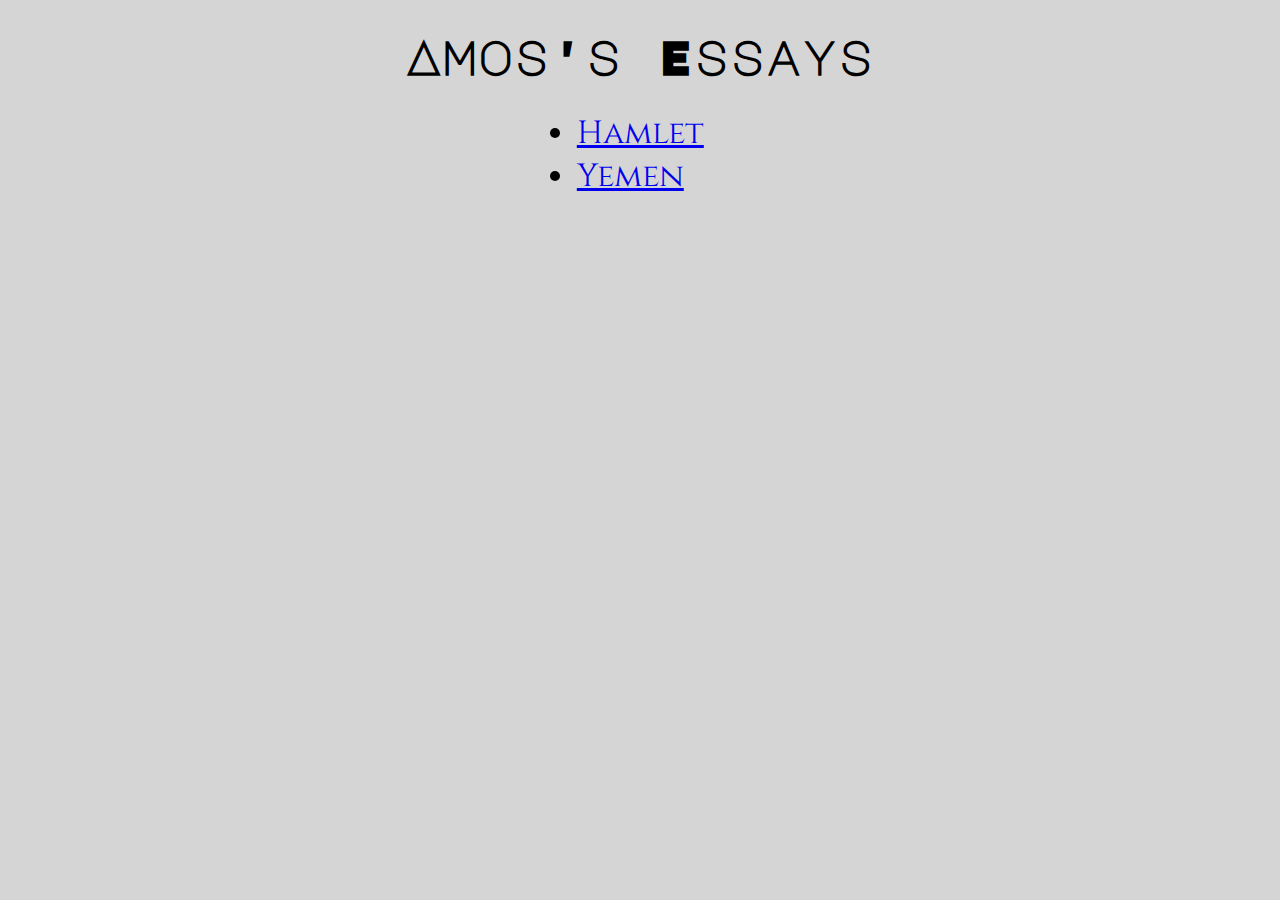
<file: index.html>
<!DOCTYPE html>
<html lang="en-US">
	<head>
		<meta charset="UTF-8">
		<meta name="author" content="Amos Decker">
		<title>HW#5</title>

		<link href="https://fonts.googleapis.com/css?family=Major+Mono+Display|Monoton|ZCOOL+XiaoWei|Cinzel" rel="stylesheet">

		<link rel="stylesheet" href="hw5.css">
	</head>

	<body>
		<h1>Amos's Essays</h1>
		<ul style="padding-left:45%">
			<li><a href="hamlet.html" title="Hamlet, more like hmlt">Hamlet</a></li>
			<li><a href="yemen.html" title="we probably shouldn't be joking about the Yemeni Civil War">Yemen</a></li>
		</ul>
	</body>
</file>
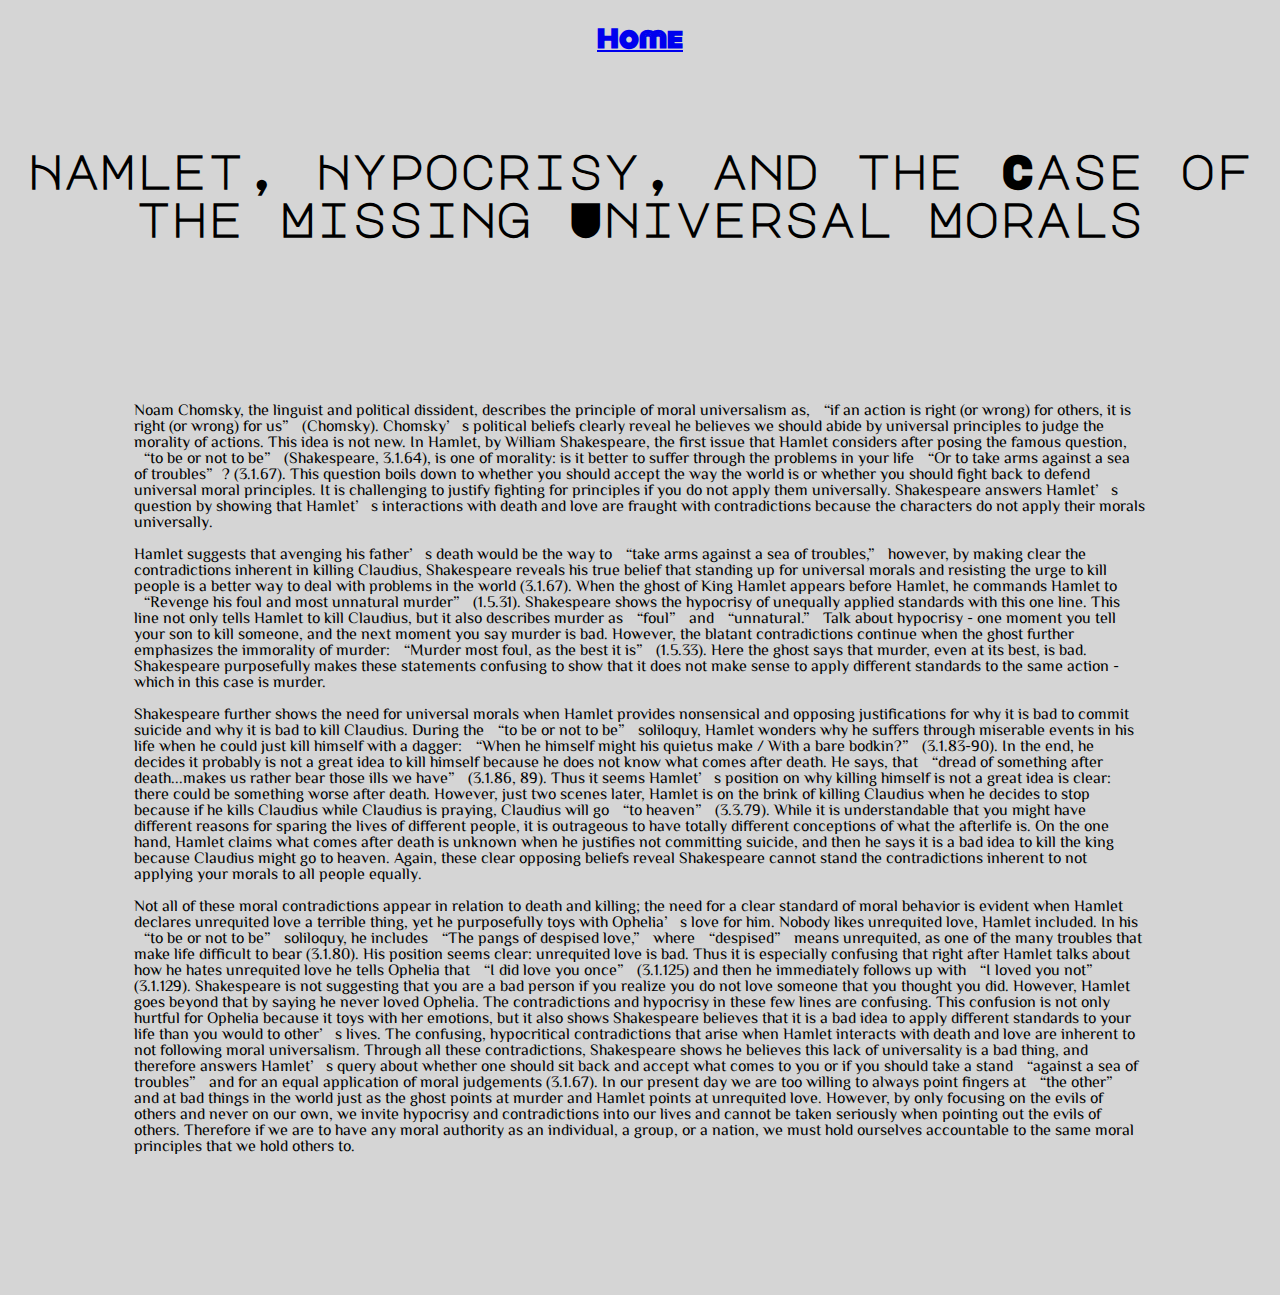
<file: hamlet.html>
<!DOCTYPE html>
<html lang="en-US">
	<head>
		<meta charset="UTF-8">
		<meta name="author" content="Amos Decker">
		<title>Hamlet</title>

		<link href="https://fonts.googleapis.com/css?family=Major+Mono+Display|Monoton|ZCOOL+XiaoWei" rel="stylesheet">
		<link rel="stylesheet" href="hw5.css">
        	<!meta name="viewport" content="width=device-width, initial-scale=1">
	</head>

	<body>
		<h2><a href="index.html">Home</a></h2>
		<br><br>

		<h1>Hamlet, Hypocrisy, and the Case of the Missing Universal Morals</h1>
		<p>
		Noam Chomsky, the linguist and political dissident, describes the principle of moral 
		universalism as, “if an action is right (or wrong) for others, it is right (or wrong) for us” (Chomsky). Chomsky’s political beliefs clearly reveal he believes we should abide by universal principles to judge the morality of actions. This idea is not new. In Hamlet, by William Shakespeare, the first issue that Hamlet considers after posing the famous question, “to be or not to be” (Shakespeare, 3.1.64), is one of morality: is it better to suffer through the problems in your life “Or to take arms against a sea of troubles”? (3.1.67). This question boils down to whether you should accept the way the world is or whether you should fight back to defend universal moral principles. It is challenging to justify fighting for principles if you do not apply them universally. Shakespeare answers Hamlet’s question by showing that Hamlet’s interactions with death and love are fraught with contradictions because the characters do not apply their morals universally.
		<br><br>
		Hamlet suggests that avenging his father’s death would be the way to “take arms against a sea of troubles,” however, by making clear the contradictions inherent in killing Claudius, Shakespeare reveals his true belief that standing up for universal morals and resisting the urge to kill people is a better way to deal with problems in the world (3.1.67). When the ghost of King Hamlet appears before Hamlet, he commands Hamlet to “Revenge his foul and most unnatural murder” (1.5.31). Shakespeare shows the hypocrisy of unequally applied standards with this one line. This line not only tells Hamlet to kill Claudius, but it also describes murder as “foul” and “unnatural.” Talk about hypocrisy - one moment you tell your son to kill someone, and the next moment you say murder is bad. However, the blatant contradictions continue when the ghost further emphasizes the immorality of murder: “Murder most foul, as the best it is” (1.5.33). Here the ghost says that murder, even at its best, is bad. Shakespeare purposefully makes these statements confusing to show that it does not make sense to apply different standards to the same action - which in this case is murder.
		<br><br>
		Shakespeare further shows the need for universal morals when Hamlet provides nonsensical and opposing justifications for why it is bad to commit suicide and why it is bad to kill Claudius. During the “to be or not to be” soliloquy, Hamlet wonders why he suffers through miserable events in his life when he could just kill himself with a dagger: “When he himself might his quietus make / With a bare bodkin?” (3.1.83-90). In the end, he decides it probably is not a great idea to kill himself because he does not know what comes after death. He says, that “dread of something after death...makes us rather bear those ills we have” (3.1.86, 89). Thus it seems Hamlet’s position on why killing himself is not a great idea is clear: there could be something worse after death. However, just two scenes later, Hamlet is on the brink of killing Claudius when he decides to stop because if he kills Claudius while Claudius is praying, Claudius will go “to heaven” (3.3.79). While it is understandable that you might have different reasons for sparing the lives of different people, it is outrageous to have totally different conceptions of what the afterlife is. On the one hand, Hamlet claims what comes after death is unknown when he justifies not committing suicide, and then he says it is a bad idea to kill the king because Claudius might go to heaven. Again, these clear opposing beliefs reveal Shakespeare cannot stand the contradictions inherent to not applying your morals to all people equally.
		<br><br>
		Not all of these moral contradictions appear in relation to death and killing; the need for a clear standard of moral behavior is evident when Hamlet declares unrequited love a terrible thing, yet he purposefully toys with Ophelia’s love for him. Nobody likes unrequited love, Hamlet included. In his “to be or not to be” soliloquy, he includes “The pangs of despised love,” where “despised” means unrequited, as one of the many troubles that make life difficult to bear (3.1.80). His position seems clear: unrequited love is bad. Thus it is especially confusing that right after Hamlet talks about how he hates unrequited love he tells Ophelia that “I did love you once” (3.1.125) and then he immediately follows up with “I loved you not” (3.1.129). Shakespeare is not suggesting that you are a bad person if you realize you do not love someone that you thought you did. However, Hamlet goes beyond that by saying he never loved Ophelia. The contradictions and hypocrisy in these few lines are confusing. This confusion is not only hurtful for Ophelia because it toys with her emotions, but it also shows Shakespeare believes that it is a bad idea to apply different standards to your life than you would to other’s lives.
		The confusing, hypocritical contradictions that arise when Hamlet interacts with death and love are inherent to not following moral universalism. Through all these contradictions, Shakespeare shows he believes this lack of universality is a bad thing, and therefore answers Hamlet’s query about whether one should sit back and accept what comes to you or if you should take a stand “against a sea of troubles” and for an equal application of moral judgements (3.1.67). In our present day we are too willing to always point fingers at “the other” and at bad things in the world just as the ghost points at murder and Hamlet points at unrequited love. However, by only focusing on the evils of others and never on our own, we invite hypocrisy and contradictions into our lives and cannot be taken seriously when pointing out the evils of others. Therefore if we are to have any moral authority as an individual, a group, or a nation, we must hold ourselves accountable to the same moral principles that we hold others to.
	</p>
	</body>
</file>
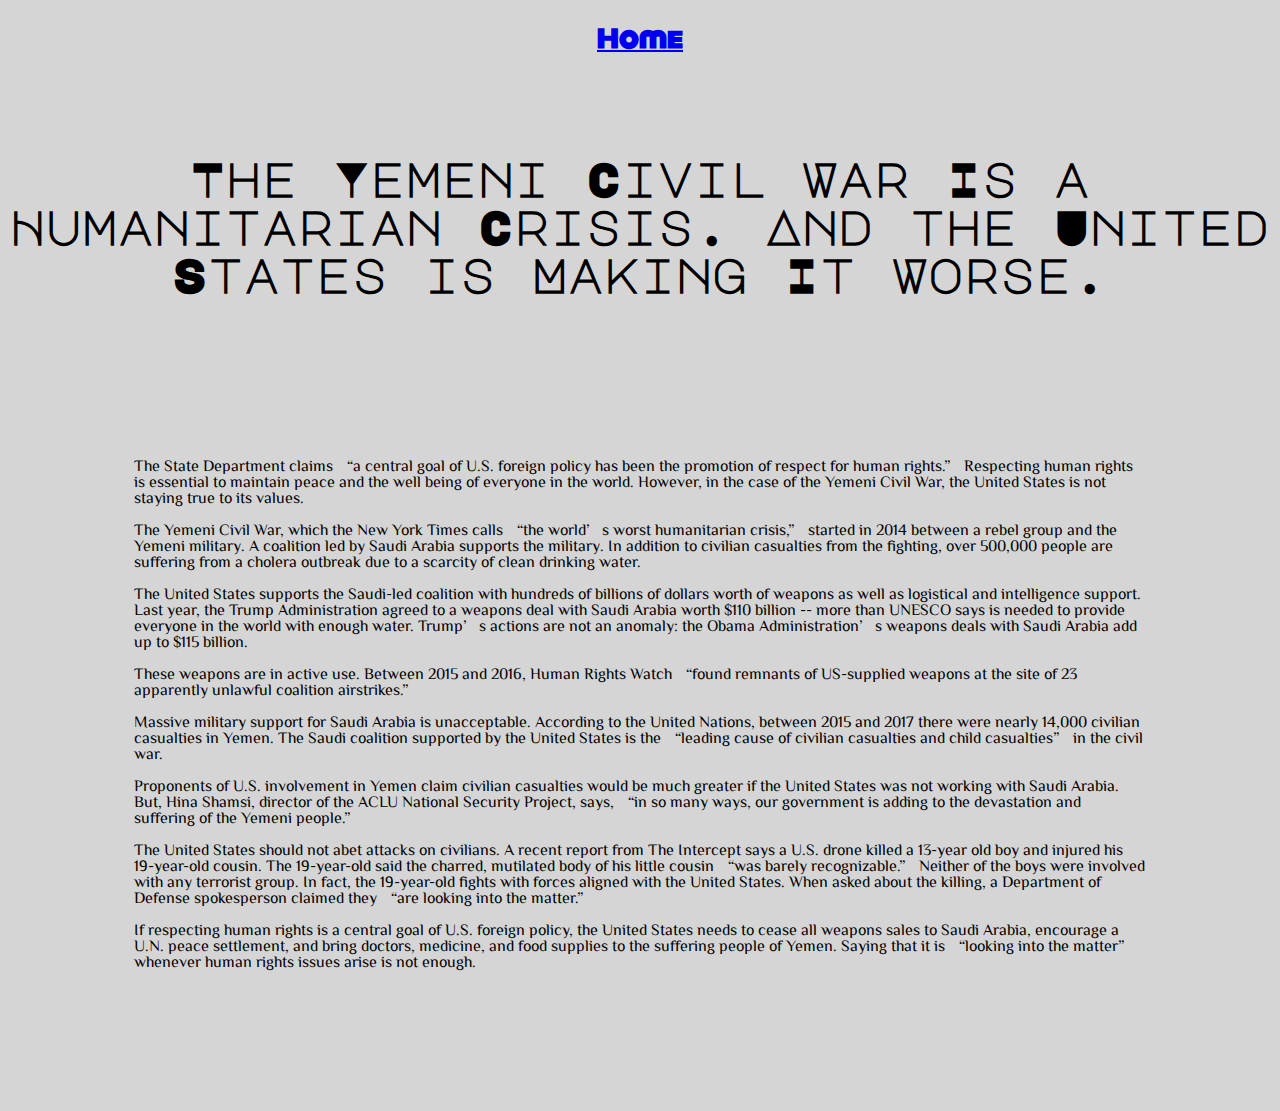
<file: yemen.html>
<!DOCTYPE html>
<html lang="en-US">
	<head>
		<meta charset="UTF-8">
		<meta name="author" content="Amos Decker">
		<title>Yemen</title>

		<link href="https://fonts.googleapis.com/css?family=Major+Mono+Display|Monoton|ZCOOL+XiaoWei|Cinzel" rel="stylesheet">

		<link rel="stylesheet" href="hw5.css">
	</head>

	<body>
		<h2><a href="index.html">Home</a></h2>
		<br><br>
		
		<h1>The Yemeni Civil War Is a Humanitarian Crisis. And the United States is Making It Worse.</h1>
		<p>
			The State Department claims “a central goal of U.S. foreign policy has been the promotion of respect for human rights.” Respecting human rights is essential to maintain peace and the well being of everyone in the world. However, in the case of the Yemeni Civil War, the United States is not staying true to its values.
			<br><br>
			The Yemeni Civil War, which the New York Times calls “the world’s worst humanitarian crisis,” started in 2014 between a rebel group and the Yemeni military. A coalition led by Saudi Arabia supports the military. In addition to civilian casualties from the fighting, over 500,000 people are suffering from a cholera outbreak due to a scarcity of clean drinking water.
			<br><br>
			The United States supports the Saudi-led coalition with hundreds of billions of dollars worth of weapons as well as logistical and intelligence support. Last year, the Trump Administration agreed to a weapons deal with Saudi Arabia worth $110 billion -- more than UNESCO says is needed to provide everyone in the world with enough water. Trump’s actions are not an anomaly: the Obama Administration’s weapons deals with Saudi Arabia add up to $115 billion.
			<br><br>
			These weapons are in active use. Between 2015 and 2016, Human Rights Watch “found remnants of US-supplied weapons at the site of 23 apparently unlawful coalition airstrikes.”
			<br><br>
			Massive military support for Saudi Arabia is unacceptable. According to the United Nations, between 2015 and 2017 there were nearly 14,000 civilian casualties in Yemen. The Saudi coalition supported by the United States is the “leading cause of civilian casualties and child casualties” in the civil war. 
			<br><br>
			Proponents of U.S. involvement in Yemen claim civilian casualties would be much greater if the United States was not working with Saudi Arabia. But, Hina Shamsi, director of the ACLU National Security Project, says, “in so many ways, our government is adding to the devastation and suffering of the Yemeni people.” 
			<br><br>
			The United States should not abet attacks on civilians. A recent report from The Intercept says a U.S. drone killed a 13-year old boy and injured his 19-year-old cousin. The 19-year-old said the charred, mutilated body of his little cousin “was barely recognizable.” Neither of the boys were involved with any terrorist group. In fact, the 19-year-old fights with forces aligned with the United States. When asked about the killing, a Department of Defense spokesperson claimed they “are looking into the matter.”
			<br><br>
			If respecting human rights is a central goal of U.S. foreign policy, the United States needs to cease all weapons sales to Saudi Arabia, encourage a U.N. peace settlement, and bring doctors, medicine, and food supplies to the suffering people of Yemen. Saying that it is “looking into the matter” whenever human rights issues arise is not enough.
		</p>
	</body>
</file>
<file: hw5.css>
body {
	font-family: 'Monoton', cursive;
	font-family: 'ZCOOL XiaoWei', serif;
	font-family: 'Major Mono Display', monospace;
	font-family: 'Cinzel', serif;
	background-color:#D5D5D5;
}

ul {
	font-size:200%;
	font-family:cinzel;

}

h1 {
	font-family:major mono display;
	font-size:300%;
	text-align:center;
}

h2 {
	font-family:monoton;
	text-align:center;
}

p {
	font-family:zcool xiaowei;
	padding:10%;
}
</file>
